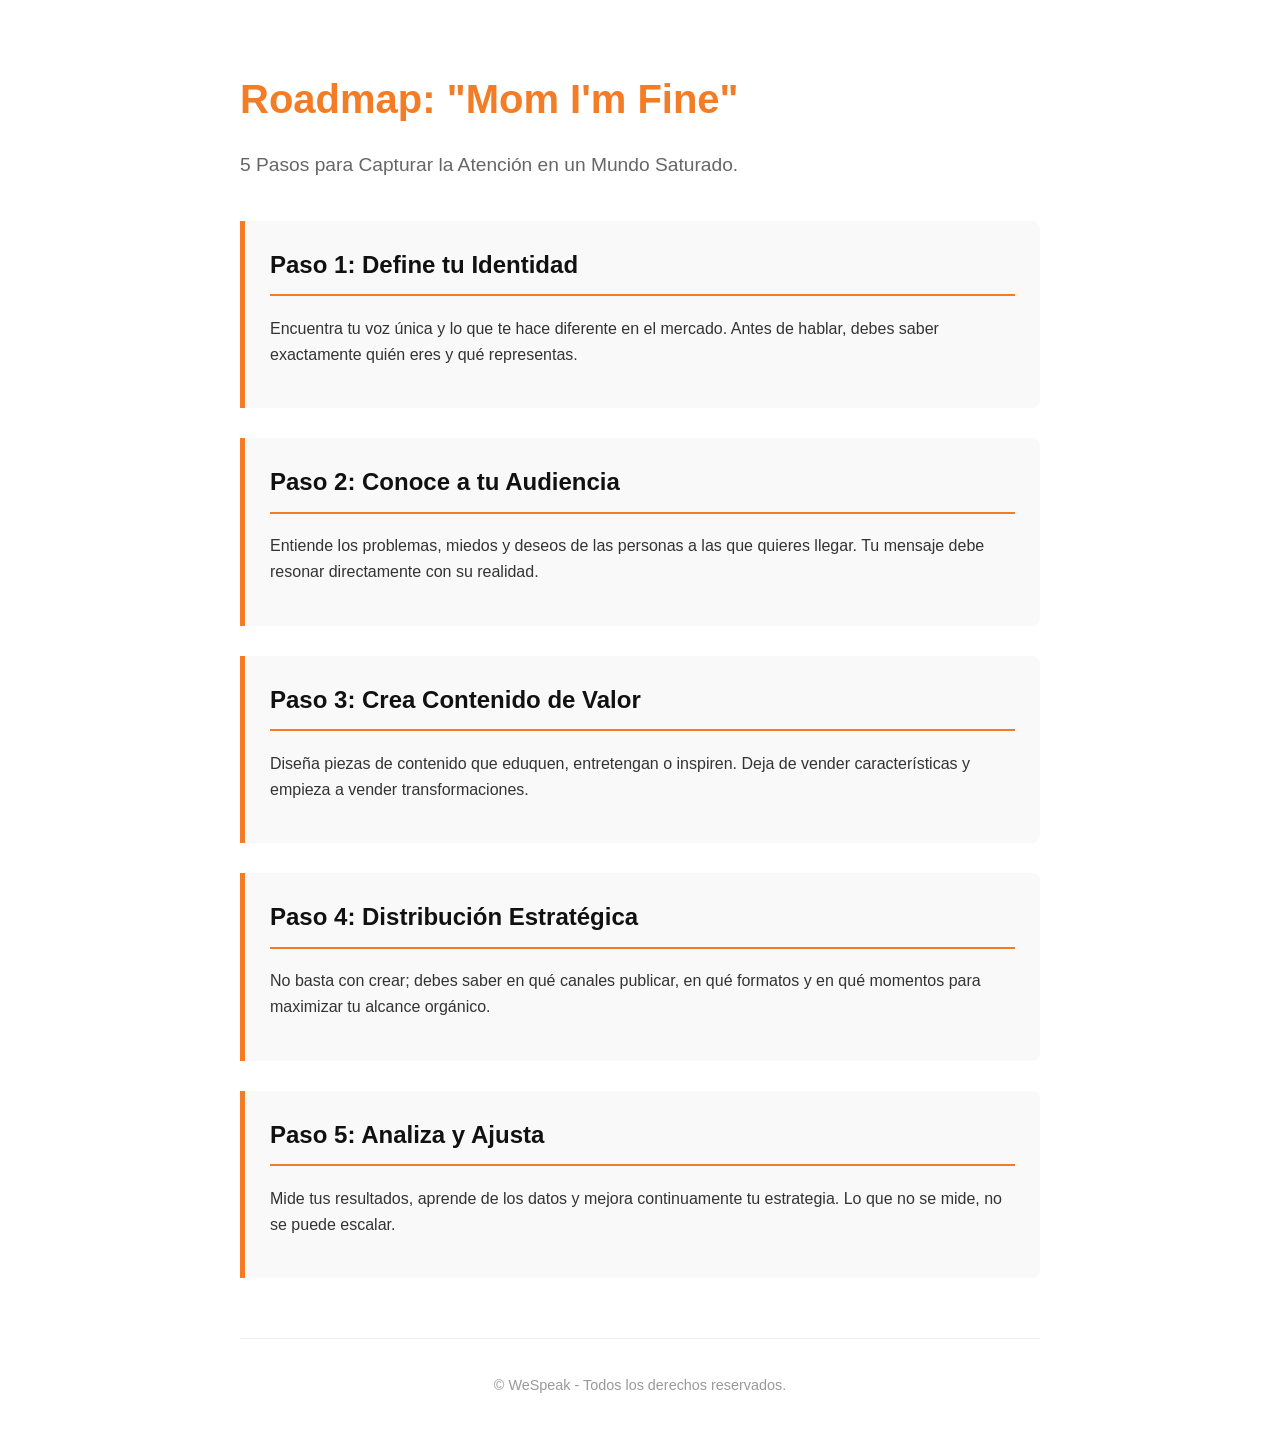
<file: roadmap-mom-im-fine.html>
<!DOCTYPE html>
<html lang="es">
<head>
    <meta charset="UTF-8">
    <meta name="viewport" content="width=device-width, initial-scale=1.0">
    <title>Roadmap: Mom I'm Fine</title>
    <style>
        body { 
            font-family: 'Helvetica Neue', Arial, sans-serif; 
            line-height: 1.6; 
            color: #333; 
            max-width: 800px; 
            margin: 0 auto; 
            padding: 40px 20px; 
            background-color: #fff;
        }
        h1 { 
            color: #F27D26; 
            font-size: 2.5rem;
            margin-bottom: 10px;
        }
        .subtitle {
            font-size: 1.2rem;
            color: #666;
            margin-bottom: 40px;
        }
        h2 { 
            color: #111; 
            border-bottom: 2px solid #F27D26; 
            padding-bottom: 10px; 
            margin-top: 0;
        }
        .step { 
            margin-bottom: 30px; 
            padding: 25px; 
            background: #f9f9f9; 
            border-left: 5px solid #F27D26; 
            border-radius: 0 8px 8px 0;
        }
        .footer {
            text-align: center; 
            margin-top: 60px; 
            font-size: 0.9em; 
            color: #999; 
            border-top: 1px solid #eee;
            padding-top: 20px;
        }
    </style>
</head>
<body>
    <h1>Roadmap: "Mom I'm Fine"</h1>
    <p class="subtitle">5 Pasos para Capturar la Atención en un Mundo Saturado.</p>

    <div class="step">
        <h2>Paso 1: Define tu Identidad</h2>
        <p>Encuentra tu voz única y lo que te hace diferente en el mercado. Antes de hablar, debes saber exactamente quién eres y qué representas.</p>
    </div>
    
    <div class="step">
        <h2>Paso 2: Conoce a tu Audiencia</h2>
        <p>Entiende los problemas, miedos y deseos de las personas a las que quieres llegar. Tu mensaje debe resonar directamente con su realidad.</p>
    </div>
    
    <div class="step">
        <h2>Paso 3: Crea Contenido de Valor</h2>
        <p>Diseña piezas de contenido que eduquen, entretengan o inspiren. Deja de vender características y empieza a vender transformaciones.</p>
    </div>
    
    <div class="step">
        <h2>Paso 4: Distribución Estratégica</h2>
        <p>No basta con crear; debes saber en qué canales publicar, en qué formatos y en qué momentos para maximizar tu alcance orgánico.</p>
    </div>
    
    <div class="step">
        <h2>Paso 5: Analiza y Ajusta</h2>
        <p>Mide tus resultados, aprende de los datos y mejora continuamente tu estrategia. Lo que no se mide, no se puede escalar.</p>
    </div>

    <div class="footer">
        <p>© WeSpeak - Todos los derechos reservados.</p>
    </div>
</body>
</html>
</file>
